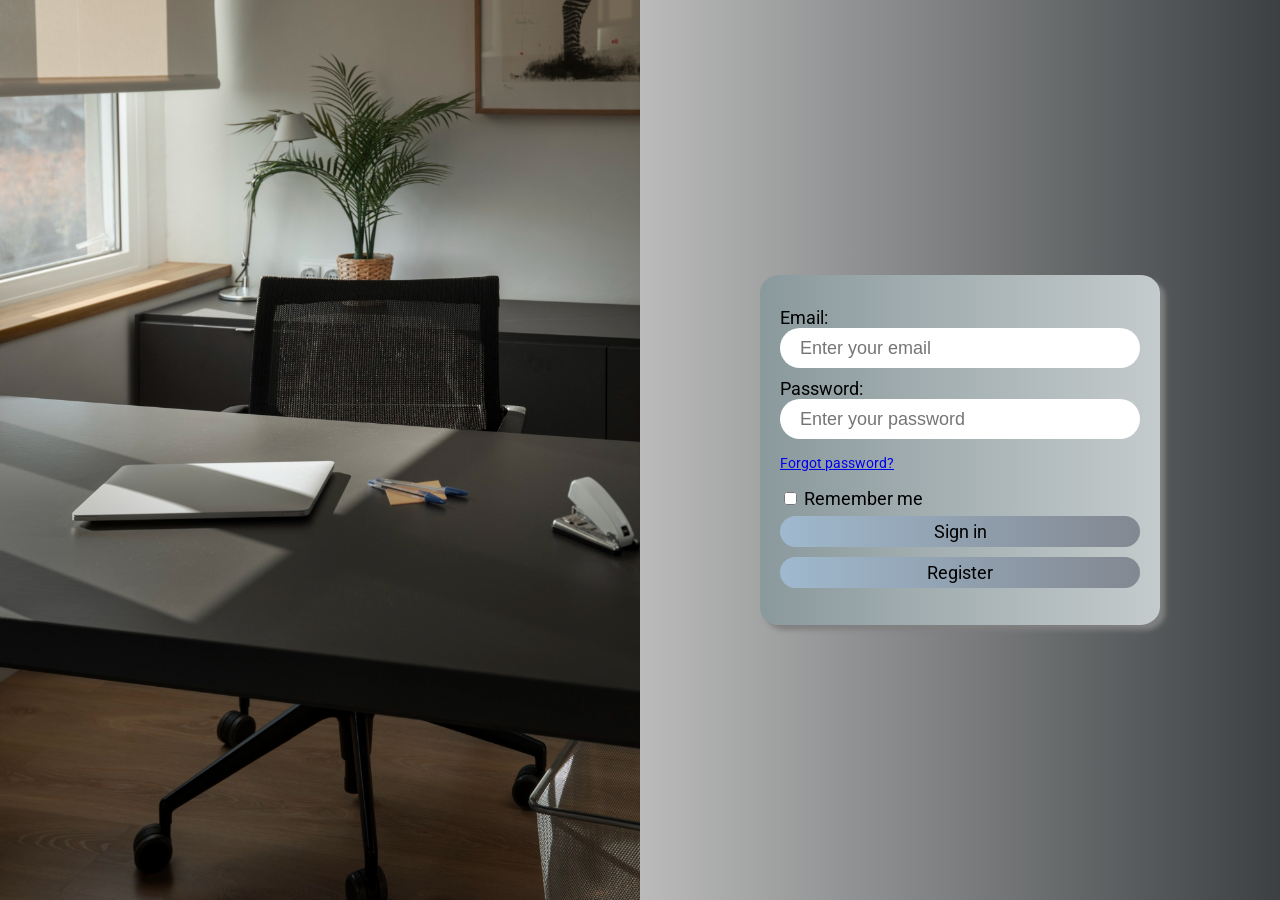
<file: index.html>
<!doctype html>
<html lang="en">
  <head>
    <meta charset="UTF-8" />
    <meta
      name="viewport"
      content="width=device-width, initial-scale=1.0"
    />
    <title>TestForm</title>
    <link rel="preconnect" href="https://fonts.googleapis.com">
    <link rel="preconnect" href="https://fonts.gstatic.com" crossorigin>
    <link href="https://fonts.googleapis.com/css2?family=Roboto:ital,wdth,wght@0,75..100,100..900;1,75..100,100..900&display=swap" rel="stylesheet">
    <link
      rel="stylesheet"
      href="./styles/style.css"
    />
  </head>
  <body>
    <div class="card">

      <div class="card__standart card__image">
      </div>

      <div class="card__standart card_form">
        <div class="form">
          <form action="http://localhost:3000/api" method="post">

            <div class="form-field">
              Email: <br>
              <input class="input__field" 
              type="email" 
              name="email"
              placeholder="Enter your email"
              >
            </div>

            <div class="form-field">
              Password: <br>
              <input class="input__field" 
              type="password" 
              name="password"
              placeholder="Enter your password"
              >
            </div>

            <div class="form-field text__line">
              <a class="link_style" href="URL">Forgot password?</a>
            </div>

            <label class="form-field text__line">
              <input type="checkbox" name="accepted" value="yes">
              Remember me
            </label>

            <button class="form-field click">Sign in</button>

            <button class="form-field click">Register</button>

          </form>
        </div>
      </div>

    </div>
  </body>
</html>
</file>
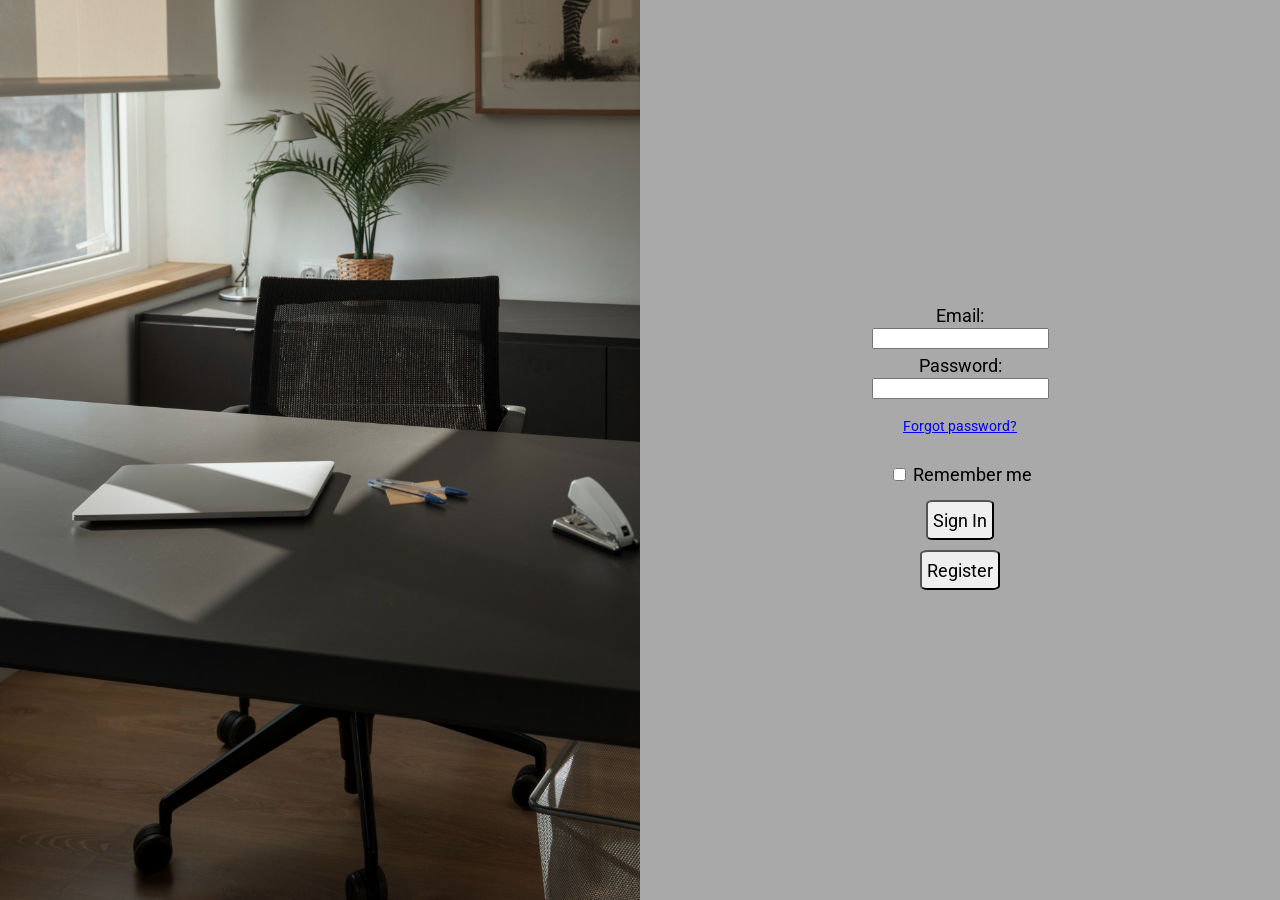
<file: TestTask/index.html>
<!doctype html>
<html lang="en">
  <head>
    <meta charset="UTF-8" />
    <meta
      name="viewport"
      content="width=device-width, initial-scale=1.0"
    />
    <title>TestForm</title>
    <link rel="preconnect" href="https://fonts.googleapis.com">
    <link rel="preconnect" href="https://fonts.gstatic.com" crossorigin>
    <link href="https://fonts.googleapis.com/css2?family=Roboto:ital,wdth,wght@0,75..100,100..900;1,75..100,100..900&display=swap" rel="stylesheet">
    <link
      rel="stylesheet"
      href="./styles/style.css"
    />
  </head>
  <body>
    <div class="card">

      <div class="card__standart card__image">
      </div>

      <div class="card__standart card_form">
        <div class="form">
          <form action="http://localhost:3000/api" method="post">

            <div class="form-field">
              Email: <br>
              <input type="email" name="email">
            </div>

            <div class="form-field">
              Password: <br>
              <input type="text" name="password">
            </div>

            <div class="form-field text__line">
              <a class="link_style" href="URL">Forgot password?</a>
            </div>

            <label class="form-field text__line">
              <input type="checkbox" name="accepted" value="yes">
              Remember me
            </label>

            <button class="form-field click">Sign In</button>

            <button class="form-field click">Register</button>

          </form>
        </div>
      </div>

    </div>
  </body>
</html>
</file>
<file: styles/style.css>
body {
  margin: auto;
  font-family: "Roboto", sans-serif;
  font-optical-sizing: auto;
  font-style: normal;
}

.card {
  display: flex;
  box-sizing: border-box;
  height: 100vh;
}

.card__standart {
  display: flex;
  box-sizing: border-box;
  justify-content: center;
  align-items: center;
}

@media (min-width: 840px) {
  .card__image {
  flex-grow: 1;
  background-image: url(../images/imac.jpg);
  background-size: cover;
  height: 100vh;
  background-position: center;
  }
}

.card_form {
  flex-grow: 1;
  background-image: linear-gradient(to right, rgb(187, 187, 187) , rgb(60, 64, 66))
}

.form {
  box-sizing: border-box;
  font-size: 18px;
  background-image: linear-gradient(to left, rgb(196, 203, 204) , rgb(138, 153, 156));
  border-radius: 5%;
  position: absolute;
  display: flex;
  margin: auto;
  align-items: center;
  justify-content: center;
  width: 400px;
  height: 350px;
  box-shadow: 5px 5px 5px grey;
}

.form-field {
  display: block;

  padding: 5px;
  text-align: left;
  max-width: 400px;
}

.input__field {
  box-sizing: border-box;
  border: 1px white;
  border-radius: 20px;
  width: 360px;
  height: 40px;
  padding-left: 20px;
  font-size: 18px;
}

.text__line {
  line-height: 25px;
}

.link_style {
  font-size: 14px;
}

.click {
  font-family: "Roboto", sans-serif;
  font-size: 18px;
  width: 360px;
  position: relative;
  margin: auto;
  margin-bottom: 10px;
  border-radius: 20px;
  text-align: center;
  background-image: linear-gradient(to right, rgb(160, 185, 206) , rgb(130, 136, 145));
  border: 1px white;
}

input:hover {
  cursor: pointer;
  box-shadow: 0 0 2px 2px rgb(61, 67, 77);
}

.link_style:hover {
  color: rgb(255, 255, 255);
}

.text__line:hover {
  color: rgb(255, 255, 255);
  cursor: pointer;
}

button:hover {
  color: rgb(255, 255, 255);
  cursor: pointer;
  box-shadow: 0 0 2px 2px rgb(61, 67, 77);
}

button:active {
  color: blue;
}
</file>
<file: TestTask/styles/style.css>
body {
  margin: auto;
  font-family: "Roboto", sans-serif;
  font-optical-sizing: auto;
  font-style: normal;
}

.card {
  display: flex;
  box-sizing: border-box;
  height: 100vh;
}

.card__standart {
  display: flex;
  flex-grow: 1;
  box-sizing: border-box;
  justify-content: center;
  align-items: center;

}

.card__image {
  background-image: url(../images/imac.jpg);
  background-size: cover;
  height: 100vh;
  background-position: center;
}

.card_form {
  background-color: darkgrey;
}

.form {
  font-size: 18px;
  position: absolute;
  display: flex;
  align-items: center;
  height: 300px;
}

.form-field {
  display: block;
  height: 40px;
  padding: 5px;
  text-align: center;
  max-width: 400px;
}

.text__line {
  line-height: 40px;
}

.link_style {
  font-size: 14px;
}

.click {
  font-family: "Roboto", sans-serif;
  font-size: 18px;
  position: relative;
  margin: auto;
  margin-bottom: 10px;
  border-radius: 10%;
}

button:hover {
  color: gray;
}

button:active {
  color: blue;
}
</file>
